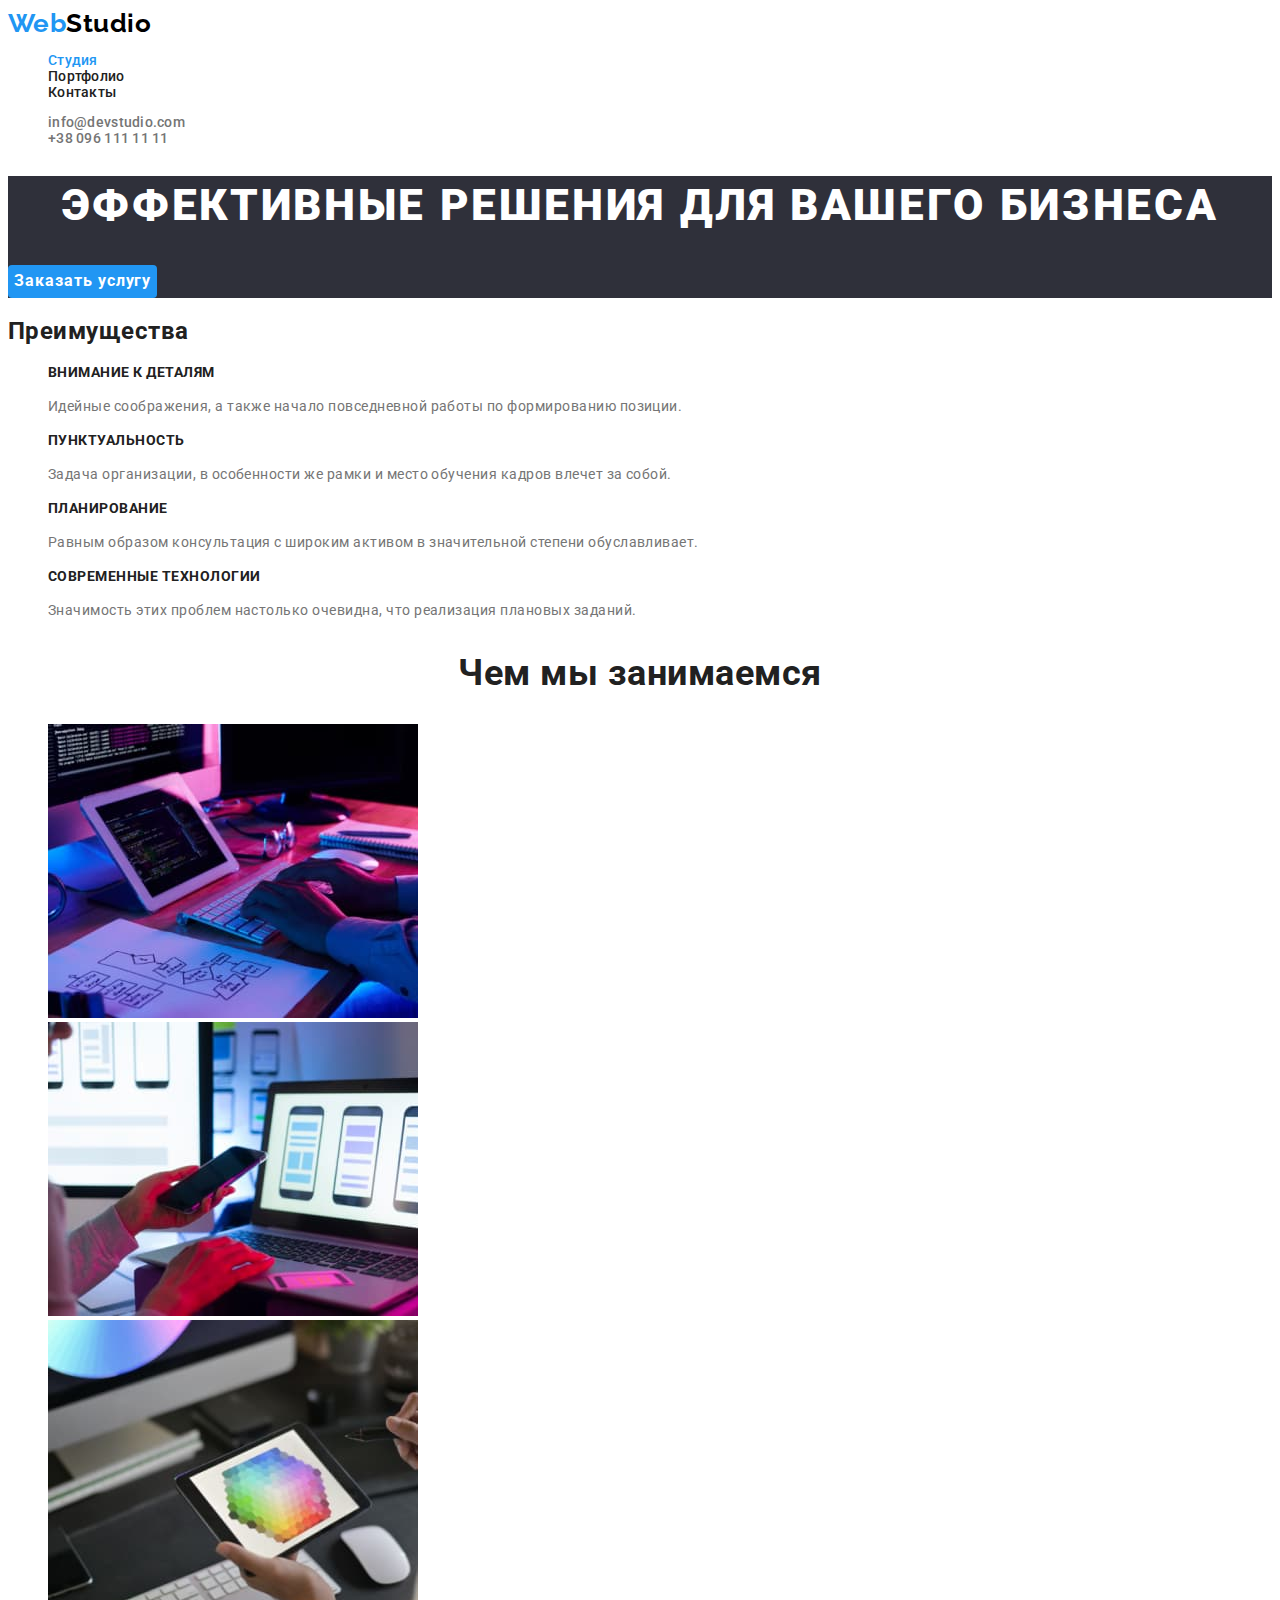
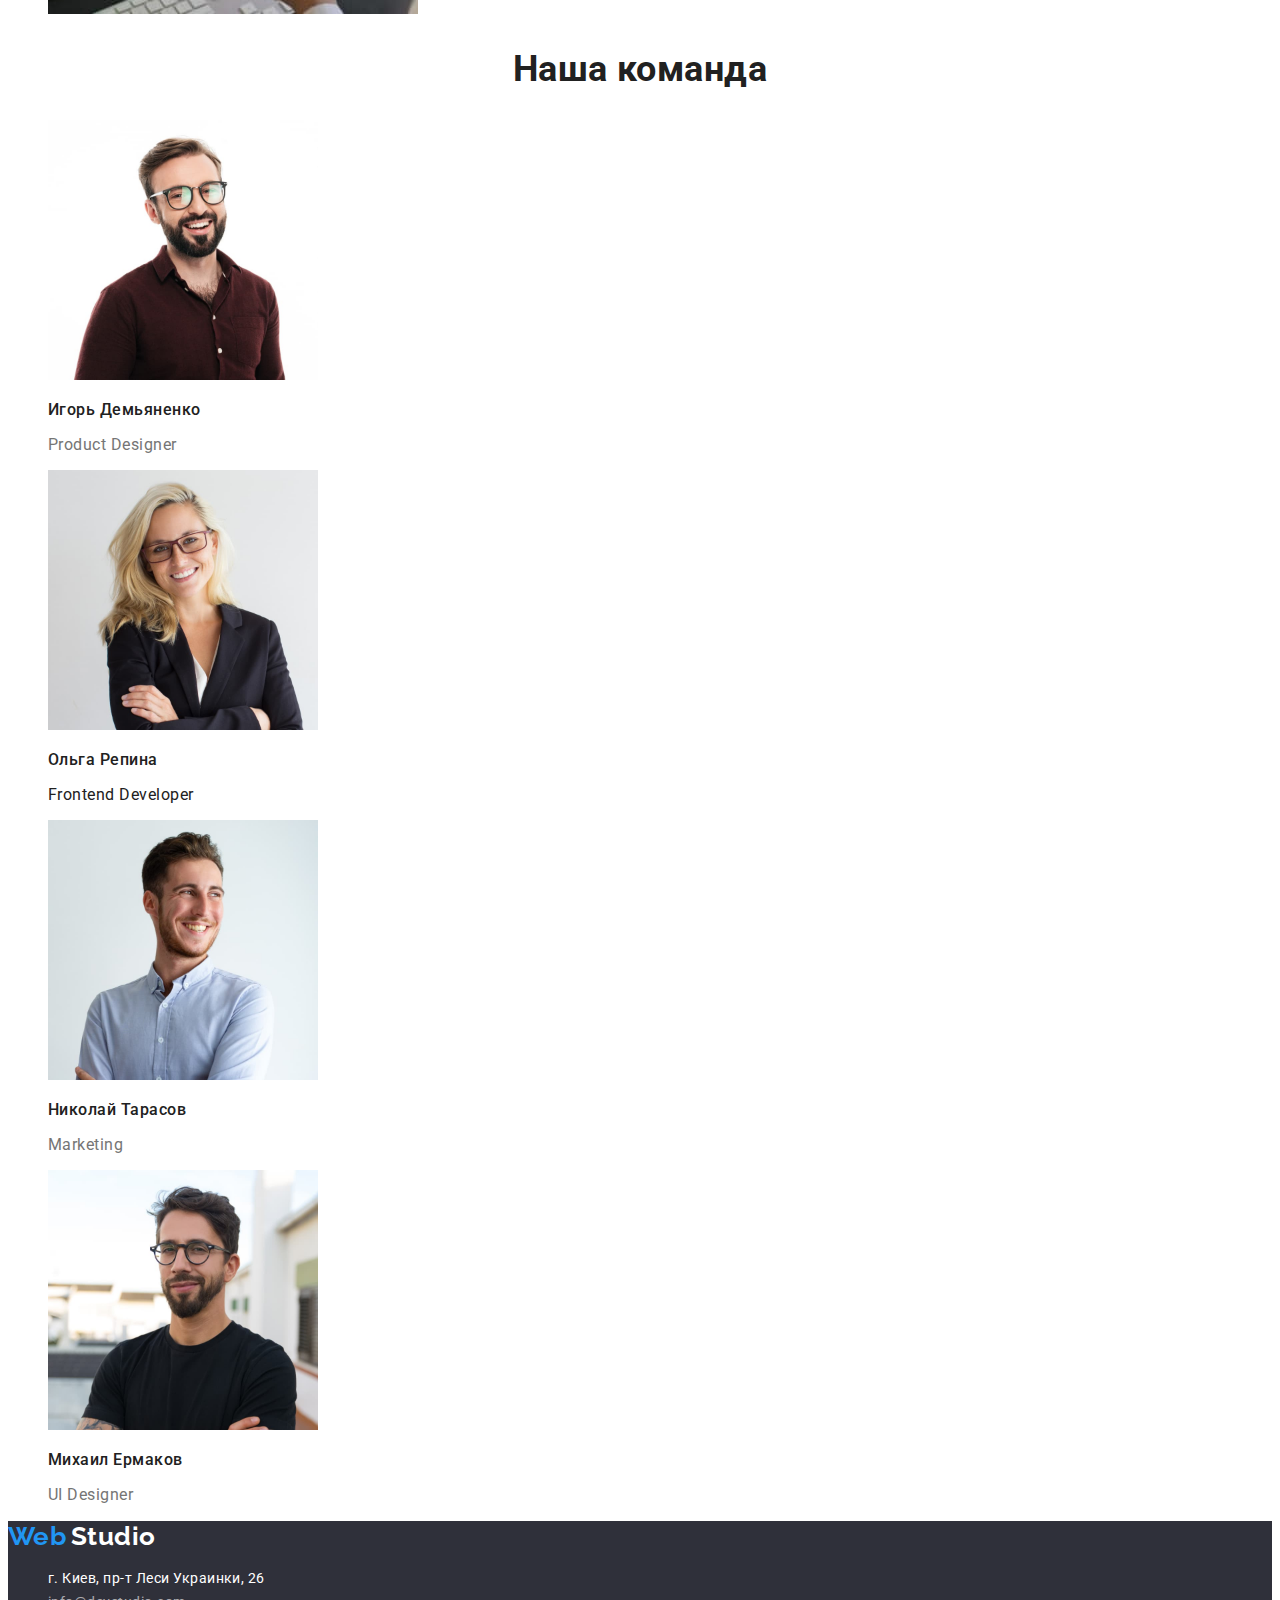
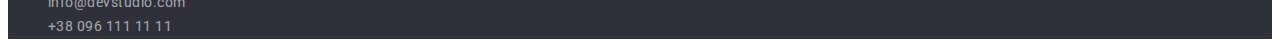
<file: index.html>
<!DOCTYPE html>
<html lang="ru">
<head>
    <meta charset="UTF-8">
    <meta http-equiv="X-UA-Compatible" content="IE=edge">
    <meta name="viewport" content="width=device-width, initial-scale=1.0">
    <title>WebStudio</title>
    <link href="https://fonts.googleapis.com/css2?family=Raleway:wght@700&family=Roboto:wght@400;500;700;900&display=swap"
        rel="stylesheet">
    <link rel="stylesheet" href="./css/styles.css">
</head>
<body>
    <!--Шапка-->
    <header>
        <nav>
            <a href="./index.html" class="logo noline">
                <span class="logo-blue logo">Web</span><span class="logo-black logo">Studio</span>
            </a>
            <ul class="site-nav">
                <li><a href="" class="link text-black led">Студия</a></li>
                <li><a href="./portfolio.html"  class="link text-black">Портфолио</a></li>
                <li><a href="" class="link text-black">Контакты</a></li>
            </ul>
        </nav>
        <ul class="site-contact">
            <li><a href="mailto:info@devstudio.com" class="site-contact">info@devstudio.com</a></li>
            <li><a href="tel:+380961111111"  class="site-contact">+38 096 111 11 11</a></li>
        </ul>
    </header>

    <main>
        <!--Оффер-->
            <section class="offer">
                <h1 class="offer-title">Эффективные решения для вашего бизнеса</h1>
                <button type="button" class="button">Заказать услугу</button>
            </section>
        
        <!--Преимущества-->
        <section >
            <h2>Преимущества</h2>
            <ul class="advantage">
                <li>
                    <h3 class="advantage-title">Внимание к деталям</h3>
                    <p class="advantage-description">Идейные соображения, а также начало повседневной работы по формированию позиции.</p>
                </li>
                <li>
                    <h3 class="advantage-title">Пунктуальность</h3>
                    <p class="advantage-description">Задача организации, в особенности же рамки и место обучения кадров влечет за собой.</p>
                </li>
                <li>
                    <h3 class="advantage-title">Планирование</h3>
                    <p class="advantage-description">Равным образом консультация с широким активом в значительной степени обуславливает.</p>
                </li>
                <li>
                    <h3 class="advantage-title">Современные технологии</h3>
                    <p class="advantage-description">Значимость этих проблем настолько очевидна, что реализация плановых заданий.</p>
                </li>
            </ul>
        </section>
        <!--О нас-->
        <section class="section">
            <h2 class="about-title">Чем мы занимаемся</h2>
            <ul class="foto">
                <li>
                    <img src="./images/box1.jpg" alt="Пишем код" width="370">
                </li>
                <li>
                    <img src="./images/box2.jpg" alt="Адаптируем" width="370">
                </li>
                <li>
                    <img src="./images/box3.jpg" alt="Апгрейдим" width="370">
                </li>
            </ul>
        </section>
        <!--Наша команда-->
        <section class="team">
            <h2 class="team-title">Наша команда</h2>
            <ul class="team">
                <li>
                    <img src="./images/team1.jpg" alt="Игорь Демьяненко" width="270">
                    <h3 class="team-name">Игорь Демьяненко</h3>
                    <p class="team-position">Product Designer</p>
                </li>
                <li>
                    <img src="./images/team2.jpg" alt="Ольга Репина" width="270">
                    <h3 class="team-name">Ольга Репина</h3>
                    <p class="text-position">Frontend Developer</p>
                </li>
                <li>
                    <img src="./images/team3.jpg" alt="Николай Тарасов" width="270">
                    <h3 class="team-name">Николай Тарасов</h3>
                    <p class="team-position">Marketing</p>
                </li>
                <li>
                    <img src="./images/team4.jpg" alt="Михаил Ермаков" width="270">
                    <h3 class="team-name">Михаил Ермаков</h3>
                    <p class="team-position">UI Designer</p>
                </li>
            </ul>
        </section>
    </main>

        <!--Футер-->
    <footer class="footer">
        <a href="./index.html" class="logo noline"><span class="logo-blue">Web</span> <span class="logo-white">Studio</span></a>
        <address>
            <ul class="footer link">
                <li><a href="г.Киев,пр-тЛесиУкраинки,26" class="footer-address">г. Киев, пр-т Леси Украинки, 26</a></li>
                <li><a href="mailto:info@devstudio.com" class="footer-contact">info@devstudio.com</a></li>
                <li><a href="tel:+380961111111" class="footer-contact">+38 096 111 11 11</a></li>
            </ul>
        </address>
    </footer>
</body>
</html>
</file>
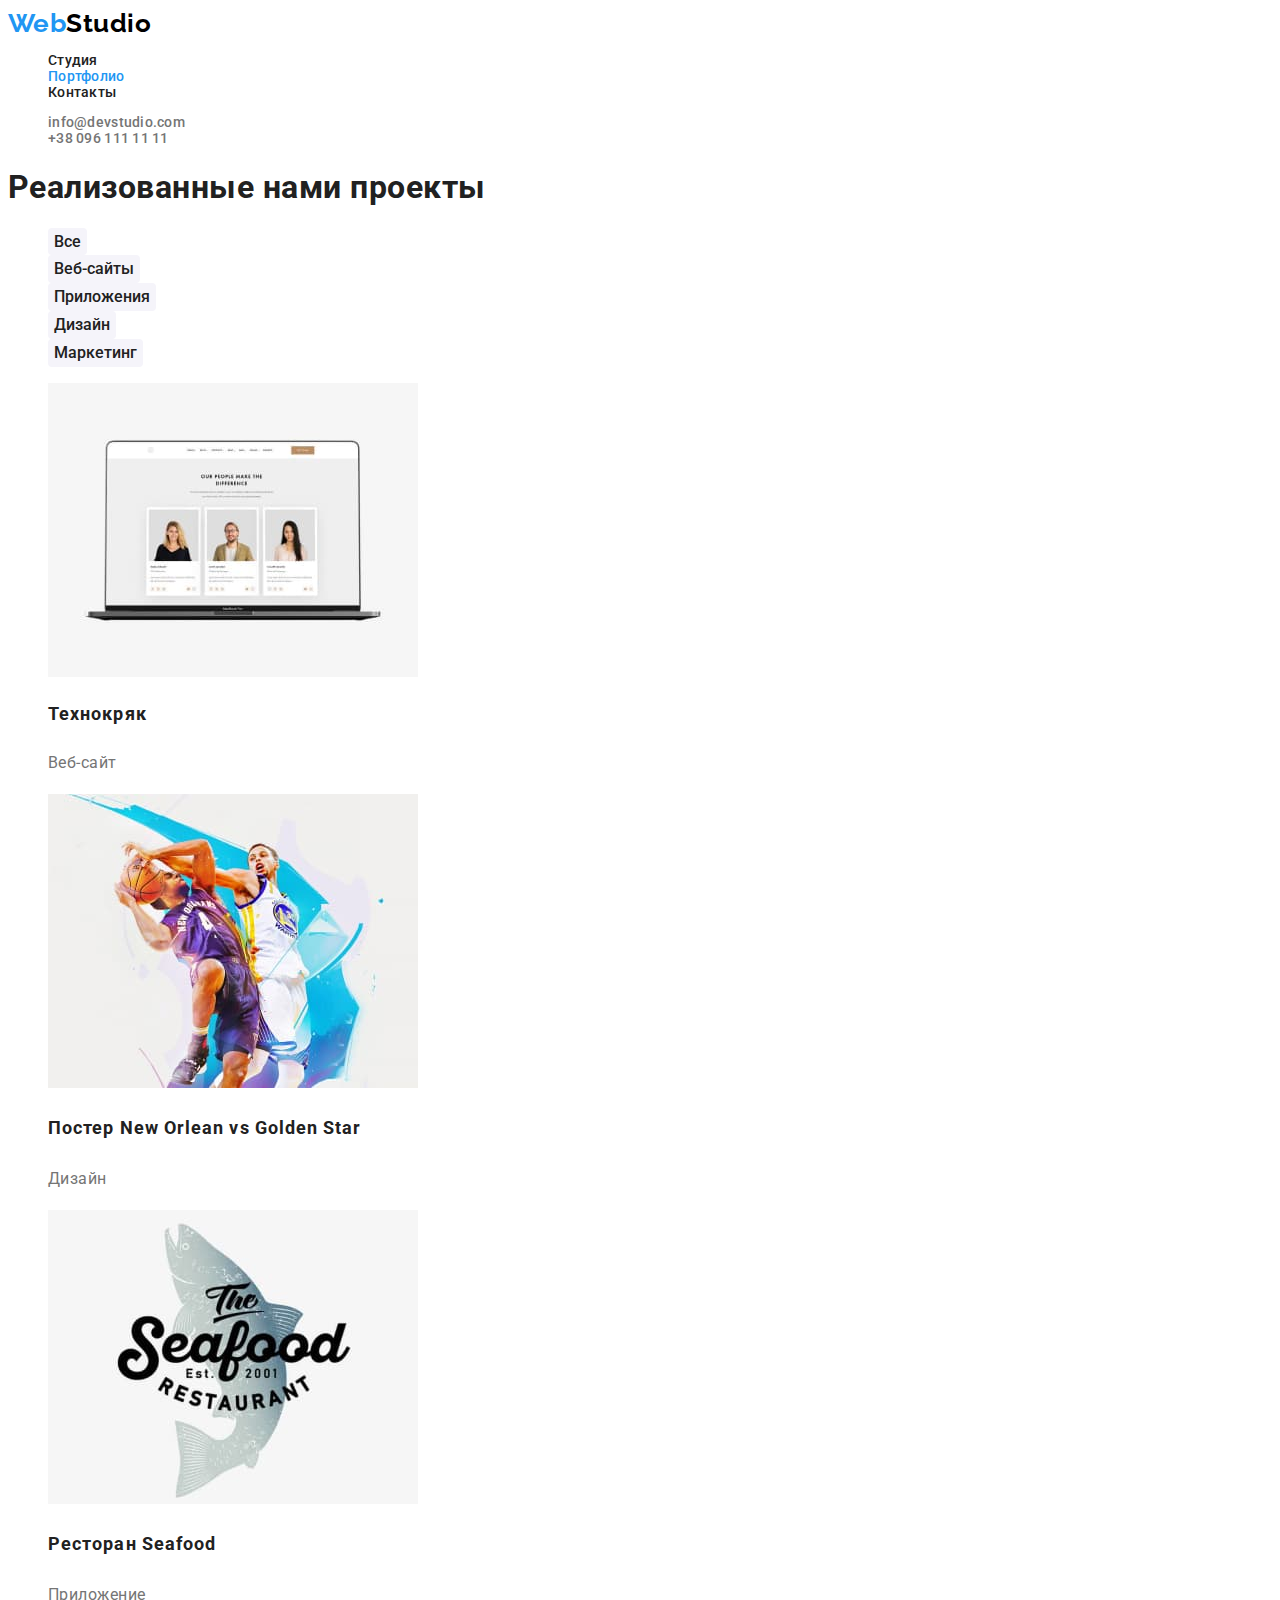
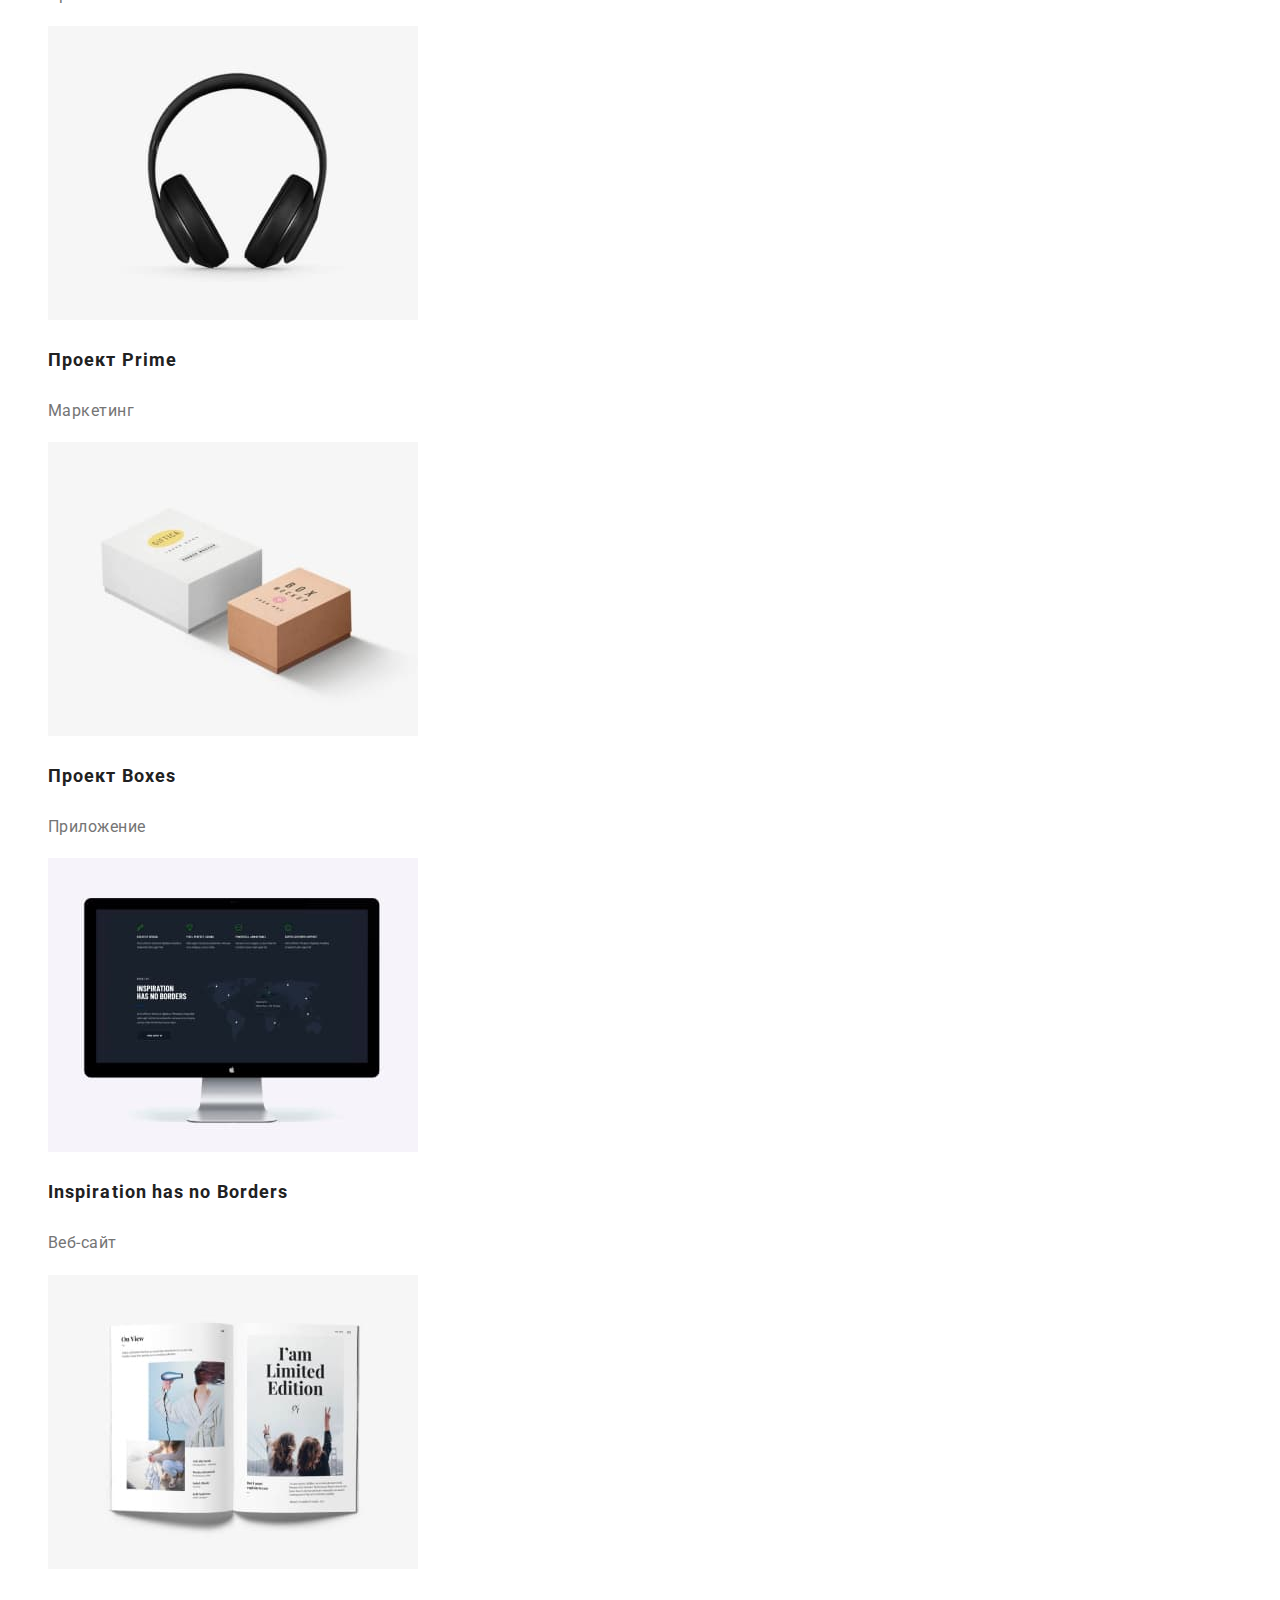
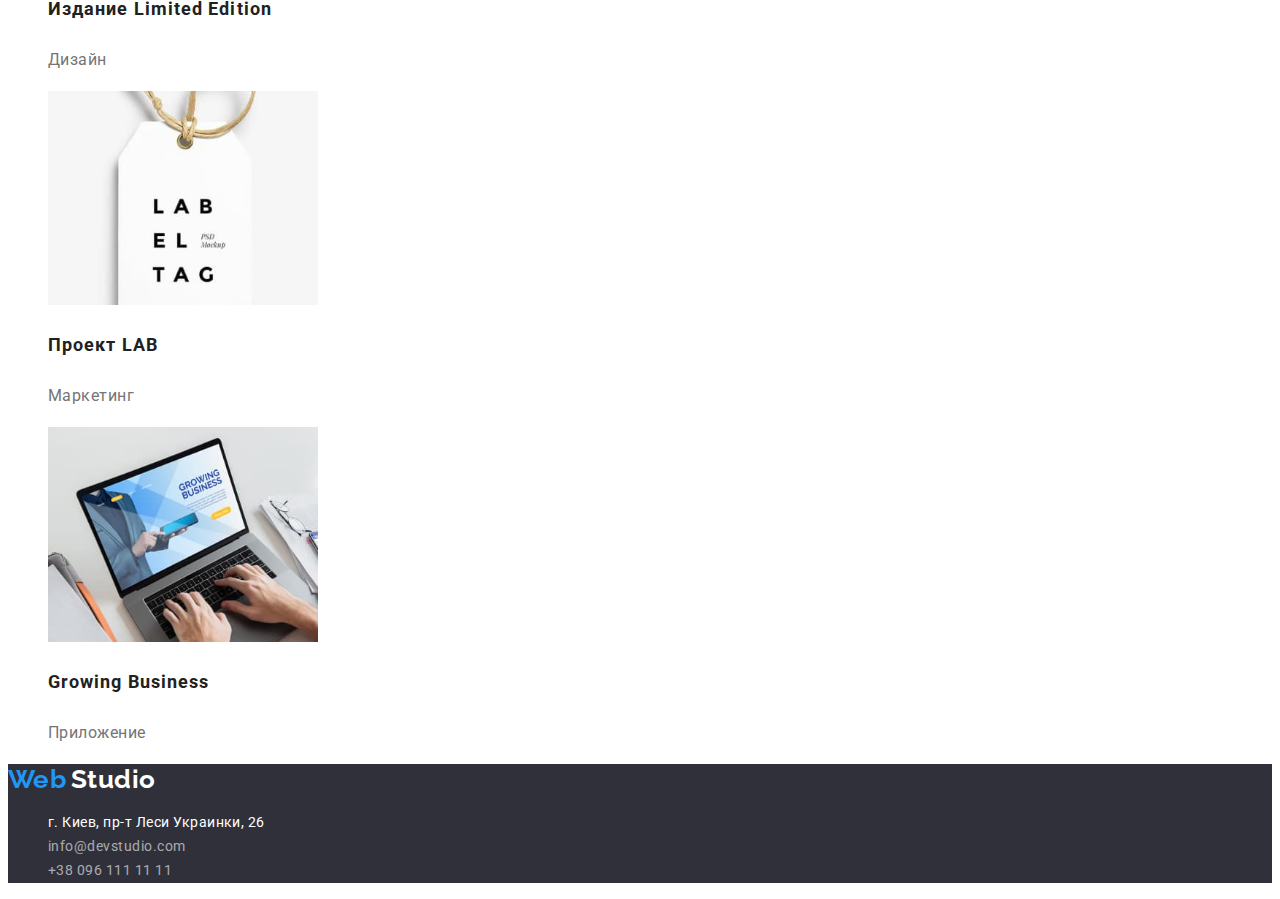
<file: portfolio.html>
<!DOCTYPE html>
<html lang="ru">
<head>
    <meta charset="UTF-8">
    <meta http-equiv="X-UA-Compatible" content="IE=edge">
    <meta name="viewport" content="width=device-width, initial-scale=1.0">
    <title>WebStudio</title>
    <link href="https://fonts.googleapis.com/css2?family=Raleway:wght@700&family=Roboto:wght@400;500;700;900&display=swap"
        rel="stylesheet">
    <link rel="stylesheet" href="./css/styles.css">
</head>

<body>
    <!--Шапка-->
    <header>
        <nav>
            <a href="./index.html" class="logo noline">
                <span class="logo-blue">Web</span><span class="logo-black">Studio</span>
            </a>
            <ul class="site-nav">
                <li><a href="" class="link text-black">Студия</a></li>
                <li><a href="./portfolio.html" class="link text-black led">Портфолио</a></li>
                <li><a href="" class="link text-black">Контакты</a></li>
            </ul>
        </nav>
        <ul class="site-contact">
            <li><a href="mailto:info@devstudio.com" class="site-contact">info@devstudio.com</a></li>
            <li><a href="tel:+380961111111" class="site-contact">+38 096 111 11 11</a></li>
        </ul>
    </header>

    <main>
        <!--Portfolio-->
        <section class="section">
            <h1>Реализованные нами проекты</h1>
        <ul class="site-contact">
            <li><button type="button" class="filter filter-hover">Все</button></li>
            <li><button type="button" class="filter filter-hover">Веб-сайты</button></li>
            <li><button type="button" class="filter filter-hover">Приложения</button></li>
            <li><button type="button" class="filter filter-hover">Дизайн</button></li>
            <li><button type="button" class="filter filter-hover">Маркетинг</button></li>
        </ul>
            <ul class="card">
                <li>
                    <img src="./images/portfolio1.jpg" alt="Технокряк" width="370">
                    <h2 class="card-title">Технокряк</h2>
                    <p class="card-description">Веб-сайт</p>
                </li>
                <li>
                    <img src="./images/portfolio2.jpg" alt="Постер New Orlean vs Golden Star" width="370">
                    <h3 class="card-title">Постер New Orlean vs Golden Star</h3>
                    <p class="card-description">Дизайн</p>
                </li>
                <li>
                    <img src="./images/portfolio3.jpg" alt="Ресторан Seafood" width="370">
                    <h3 class="card-title">Ресторан Seafood</h3>
                    <p class="card-description">Приложение</p>
                </li>
                <li>
                    <img src="./images/portfolio4.jpg" alt="Проект Prime" width="370">
                    <h3 class="card-title">Проект Prime</h3>
                    <p class="card-description">Маркетинг</p>
                </li>
                <li>
                    <img src="./images/portfolio5.jpg" alt="Проект Boxes" width="370">
                    <h3 class="card-title">Проект Boxes</h3>
                    <p class="card-description">Приложение</p>
                </li>
                <li>
                    <img src="./images/portfolio6.jpg" alt="Inspiration has no Borders" width="370">
                    <h3 class="card-title">Inspiration has no Borders</h3>
                    <p class="card-description">Веб-сайт</p>
                </li>
                <li>
                    <img src="./images/portfolio7.jpg" alt="Издание Limited Edition" width="370">
                    <h3 class="card-title">Издание Limited Edition</h3>
                    <p class="card-description">Дизайн</p>
                </li>
                <li>
                    <img src="./images/portfolio8.jpg" alt="Проект LAB" width="270">
                    <h3 class="card-title">Проект LAB</h3>
                    <p class="card-description">Маркетинг</p>
                </li>
                <li>
                    <img src="./images/portfolio9.jpg" alt="Growing Business" width="270">
                    <h3 class="card-title">Growing Business</h3>
                    <p class="card-description">Приложение</p>
                </li>
            </ul>
        </section>
    </main>

    <!--Футер-->
    <footer class="footer">
        <a href="./index.html" class="logo noline"><span class="logo-blue">Web</span> <span class="logo-white">Studio</span></a>
        <address>
            <ul class="footer link">
                <li><a href="г.Киев,пр-тЛесиУкраинки,26" class="footer-address">г. Киев, пр-т Леси Украинки, 26</a></li>
                <li><a href="mailto:info@devstudio.com" class="footer-contact">info@devstudio.com</a></li>
                <li><a href="tel:+380961111111" class="footer-contact">+38 096 111 11 11</a></li>
            </ul>
        </address>
    </footer>
</body>

</html>
</file>
<file: css/styles.css>
:root {
  --primary-text-color: #212121;
  --secondary-text-color: #757575;
  --font-header-footer: #2f303a;
  --white-color-text: #ffffff;
}

body {
  background-color: #ffffff;
  color: var(--primary-text-color);
  font-family: "Roboto", "Helvetica Neue", sans-serif;
  letter-spacing: 0.03em;
}

/* основной цвет текста #212121 */
/* вторичный цвет #757575 */
/* лого 2196F3 верх 000000 низ FFFFFF */
/* фон хедер и футор 2F303A */
/* шапка FFFFFF */
/* осн фон E5E5E5 */
/* вторичный фон F5F4FA */

/* убрал точки */
.about-title,
.site-nav,
/* .site-contact, */
.footer,
.card,
.advantage,
.team,
.site-contact,
.foto {
  list-style: none;
}
.link {
  text-decoration: none;
}
.noline {
  text-decoration: none;
}
/* Лого */
.logo-blue {
  color: #2196f3;
  font-family: "Raleway";
  font-weight: 700;
  font-size: 26px;
  line-height: 1.19;
}
.logo-black {
  color: #000000;
  font-family: "Raleway";
  font-weight: 700;
  font-size: 26px;
  line-height: 1.19;
}
.logo-white {
  color: var(--white-color-text);
  font-family: "Raleway";
  font-weight: 700;
  font-size: 26px;
  line-height: 1.19;
}
.logo :hover,
:focus,
:active {
  color: #2196f3;
  outline: 0;
  outline-offset: 0;
  text-decoration: none;
}
.link :hover,
.link :focus {
  color: #2196f3;
  outline: 0;
  outline-offset: 0;
  text-decoration: none;
}

/* Site nav */
.text-black {
  color: var(--primary-text-color);
}
.site-nav {
  color: var(--primary-text-color);
  font-weight: 500;
  font-size: 14px;
  line-height: 1.14;
  letter-spacing: 0.02em;
  text-decoration: none;
}
.site-nav :hover,   /*подсветка при наведении*/
.site-nav :focus {
  color: #2196f3;
  outline: 0;
  outline-offset: 0;
}
.site-contact :hover,   /*подсветка при наведении*/
.site-contact :focus {
  color: #2196f3;
  outline: 0;
  outline-offset: 0;
}
.site-contact {
  color: var(--secondary-text-color);
  font-weight: 500;
  font-size: 14px;
  line-height: 1.14;
  letter-spacing: 0.02em;
  text-decoration: none;
}
.led {
  color: #2196f3; /* подсветка текущей страницы */
}

/* Offer */
.offer {
  background-color: #2f303a;
}
.offer-title {
  color: var(--white-color-text);
  font-weight: 900;
  font-size: 44px;
  line-height: 1.36;
  text-align: center;
  letter-spacing: 0.06em;
  text-transform: uppercase;
}
/* Button */
.button {
  color: var(--white-color-text);
  background-color: #2196f3;
  font-family: "Roboto";
  border-radius: 4px;
  border: none;
  font-weight: 700;
  font-size: 16px;
  line-height: 1.88;
  display: flex;
  align-items: center;
  text-align: center;
  letter-spacing: 0.06em;
  cursor: pointer;
}

/* About */
.about-title {
  color: var(--primary-text-color);
  font-weight: 700;
  font-size: 36px;
  line-height: 1.16;
  text-align: center;
}

/* Advantage / преимущества */
.advantage-title {
  color: var(--primary-text-color);
  font-weight: 700;
  font-size: 14px;
  line-height: 1.14;
  text-transform: uppercase;
}
.advantage-description {
  color: var(--secondary-text-color);
  font-size: 14px;
  line-height: 1.71;
}

/* Team */
.team-title {
  color: var(--primary-text-color);
  font-weight: 700;
  font-size: 36px;
  line-height: 1.17;
  text-align: center;
}
.team-name {
  color: var(--primary-text-color);
  font-weight: 500;
  font-size: 16px;
  line-height: 1.19;
}
.team-position {
  color: var(--secondary-text-color);
  font-size: 16px;
  line-height: 1.19;
}

/* Footer */
.footer {
  background-color: #2f303a;
  font-style: normal;
}
.footer-address {
  color: var(--white-color-text);
  font-size: 14px;
  line-height: 1.71;
  text-decoration: none;
}
.footer-contact {
  color: rgba(255, 255, 255, 0.6);
  font-size: 14px;
  line-height: 1.71;
  text-decoration: none;
}

/* Portfolio CSS */
.filter-hover:hover,
.filter-hover:focus {
  color: var(--white-color-text);
  background-color: #2196f3;
  border: none;
  font-family: "Roboto";
  font-weight: 500;
  font-size: 16px;
  line-height: 1.62;
  /* identical to box height, or 162% */
  text-align: center;
}
.filter {
  color: var(--primary-text-color);
  background-color: #f5f4fa;
  font-family: "Roboto";
  border-radius: 4px;
  border: none;
  font-weight: 500;
  font-size: 16px;
  line-height: 1.62;
  /* identical to box height, or 162% */
  text-align: center;
  cursor: pointer;
}
.menu {
  color: var(--primary-text-color);
  font-weight: 500;
  font-size: 16px;
  line-height: 1.62;
}
.card-title {
  color: var(--primary-text-color);
  font-weight: 700;
  font-size: 18px;
  line-height: 2;
  letter-spacing: 0.06em;
}
.card-description {
  color: var(--secondary-text-color);
  font-size: 16px;
  line-height: 1.88;
}
</file>
